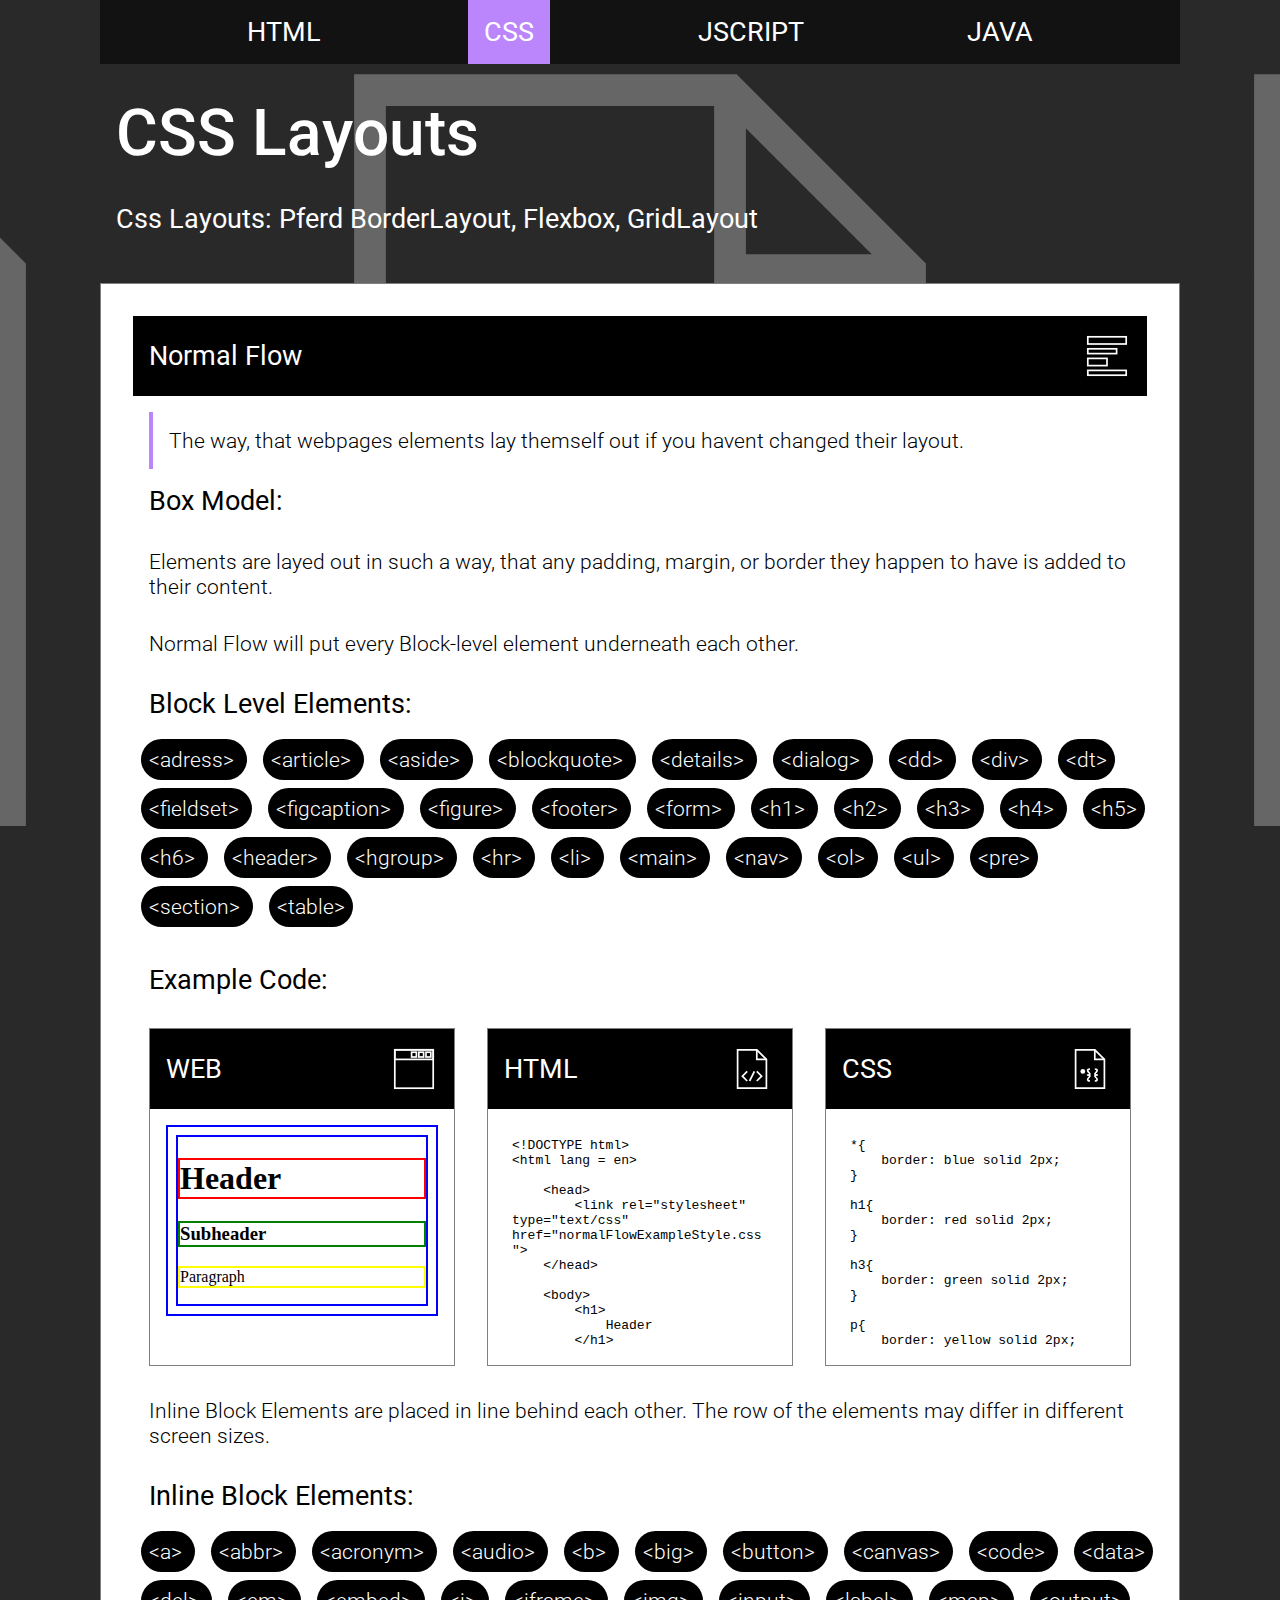
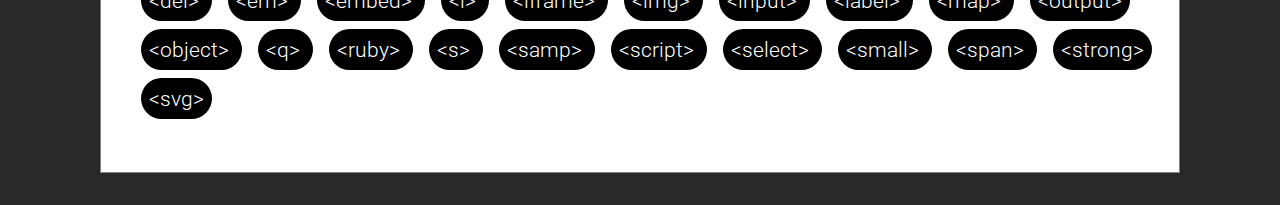
<file: index.html>
<!DOCTYPE html>
<html lang = en>
    <head>
        <link rel="stylesheet" type="text/css" href="style.css">

        <link rel="preconnect" href="https://fonts.googleapis.com">
        <link rel="preconnect" href="https://fonts.gstatic.com" crossorigin>
        <link href="https://fonts.googleapis.com/css2?family=Poppins:ital,wght@0,400;0,900;1,700&family=Roboto:wght@100;300;400;500;700&display=swap" rel="stylesheet">
<meta name="viewport" content="width=device-width, initial-scale=1.0">
        <script src = "jquery-3.6.0.js"></script>

    </head>

    <body class = "background">

        <div class = navigation-leiste>
            <div class = wrapper>
                <nav class = navigation>
                    <h2 class = navigation-html>
                        HTML
                    </h2>
        
                    <h2 class = navigation-css>
                        CSS
                    </h2>
        
                    <h2 class = navigation-jscript>
                        JSCRIPT
                    </h2>
        
                    <h2 class = navigation-java>
                        JAVA
                    </h2>
                </nav>
            </div>
        </div>

        <div class = wrapper>
            <h1 class = "onBlack">
                CSS Layouts
            </h1>

            <h2 class = "onBlack">
                Css Layouts: Pferd
                BorderLayout, Flexbox, GridLayout
            </h2>

            <section class = "layout-card">

                <div class = "codeViewerHead">

                    <h2 class = "codeViewer-headingText">
                        Normal Flow
                    </h2>

                    <img src="normalFlow.svg" class = "viewer-icons"></img>

                </div>

                <h3 class="leftLineText">
                    The way, that webpages elements lay themself out if you havent changed their layout.
                </h3>

                <h2>
                    Box Model:
                </h2>
                <h3>
                    Elements are layed out in such a way, that any padding, margin, or border they happen to have is added to their content.
                </h3>

                <h3>
                    Normal Flow will put every Block-level element underneath each other.
                </h3>

                <h2>
                    Block Level Elements:
                </h2>

                <section class = chips-collection>
                    <h3 class = "chip">
                        &lt;adress&gt;
                    </h3>
                    <h3 class = "chip">
                        &lt;article&gt;
                    </h3>
                    <h3 class = "chip">
                        &lt;aside&gt;
                    </h3>
                    <h3 class = "chip">
                        &lt;blockquote&gt;
                    </h3>
                    <h3 class = "chip">
                        &lt;details&gt;
                    </h3>
                    <h3 class = "chip">
                        &lt;dialog&gt;
                    </h3>
                    <h3 class = "chip">
                        &lt;dd&gt;
                    </h3>
                    <h3 class = "chip">
                        &lt;div&gt;
                    </h3>
                    <h3 class = "chip">
                        &lt;dt&gt;
                    </h3>
                    <h3 class = "chip">
                        &lt;fieldset&gt;
                    </h3>
                    <h3 class = "chip">
                        &lt;figcaption&gt;
                    </h3>
                    <h3 class = "chip">
                        &lt;figure&gt;
                    </h3>
                    <h3 class = "chip">
                        &lt;footer&gt;
                    </h3>
                    <h3 class = "chip">
                        &lt;form&gt;
                    </h3>
                    <h3 class = "chip">
                        &lt;h1&gt;
                    </h3>
                    <h3 class = "chip">
                        &lt;h2&gt;
                    </h3>
                    <h3 class = "chip">
                        &lt;h3&gt;
                    </h3>
                    <h3 class = "chip">
                        &lt;h4&gt;
                    </h3>
                    <h3 class = "chip">
                        &lt;h5&gt;
                    </h3>
                    <h3 class = "chip">
                        &lt;h6&gt;
                    </h3>
                    <h3 class = "chip">
                        &lt;header&gt;
                    </h3>
                    <h3 class = "chip">
                        &lt;hgroup&gt;
                    </h3>
                    <h3 class = "chip">
                        &lt;hr&gt;
                    </h3>
                    <h3 class = "chip">
                        &lt;li&gt;
                    </h3>
                    <h3 class = "chip">
                        &lt;main&gt;
                    </h3>
                    <h3 class = "chip">
                        &lt;nav&gt;
                    </h3>
                    <h3 class = "chip">
                        &lt;ol&gt;
                    </h3>
                    <h3 class = "chip">
                        &lt;ul&gt;
                    </h3>
                    <h3 class = "chip">
                        &lt;pre&gt;
                    </h3>
                    <h3 class = "chip">
                        &lt;section&gt;
                    </h3>
                    <h3 class = "chip">
                        &lt;table&gt;
                    </h3>
                </section>

                <h2>
                    Example Code:
                </h2>




                <section class = "code-section">

                    
                <section class = "codeViewer">
                    <div class = "codeViewerHead">

                        <h2 class = "codeViewer-headingText">
                            WEB
                        </h2>

                        <img src="web.svg" class = "viewer-icons"></img>

                    </div>
                   
                    <div class = "codeViewer-content">
                        <iframe class = "codeViewer-Text" src="normalFlowHtmlExample.html"></iframe>
                    </div>
                    
                </section>

                    <section class = "codeViewer">
                        <div class = "codeViewerHead">
    
                            <h2 class = "codeViewer-headingText">
                                HTML
                            </h2>
    
                            <img src="html.svg" class = "viewer-icons"></img>
    
                        </div>
                        <div class = "codeViewer-content">
                            <iframe class = "codeViewer-Text" src="normalFlowHtmlExample.txt"></iframe>
                        </div>

                    </section>
    
                    <section class = "codeViewer">
                        <div class = "codeViewerHead">
    
                            <h2 class = "codeViewer-headingText">
                                CSS
                            </h2>
    
                            <img src="css.svg" class = "viewer-icons"></img>
    
                        </div>
                        <div class = "codeViewer-content">
                            <iframe class = "codeViewer-Text" src="normalFlowCssExample.txt"></iframe>
                        </div>

                    </section>
                    
                </section>

                <h3>
                    Inline Block Elements are placed in line behind each other. The row of the elements may differ in different screen sizes.
                </h3>

                <h2>
                    Inline Block Elements:
                </h2>

                <section class = chips-collection>
                    <h3 class = "chip">
                        &lt;a&gt;
                    </h3>
                    <h3 class = "chip">
                        &lt;abbr&gt;
                    </h3>
                    <h3 class = "chip">
                        &lt;acronym&gt;
                    </h3>
                    <h3 class = "chip">
                        &lt;audio&gt;
                    </h3>
                    <h3 class = "chip">
                        &lt;b&gt;
                    </h3>
                    <h3 class = "chip">
                        &lt;big&gt;
                    </h3>
                    <h3 class = "chip">
                        &lt;button&gt;
                    </h3>
                    <h3 class = "chip">
                        &lt;canvas&gt;
                    </h3>
                    <h3 class = "chip">
                        &lt;code&gt;
                    </h3>
                    <h3 class = "chip">
                        &lt;data&gt;
                    </h3>
                    <h3 class = "chip">
                        &lt;del&gt;
                    </h3>
                    <h3 class = "chip">
                        &lt;em&gt;
                    </h3>
                    <h3 class = "chip">
                        &lt;embed&gt;
                    </h3>
                    <h3 class = "chip">
                        &lt;i&gt;
                    </h3>
                    <h3 class = "chip">
                        &lt;iframe&gt;
                    </h3>
                    <h3 class = "chip">
                        &lt;img&gt;
                    </h3>
                    <h3 class = "chip">
                        &lt;input&gt;
                    </h3>
                    <h3 class = "chip">
                        &lt;label&gt;
                    </h3>
                    <h3 class = "chip">
                        &lt;map&gt;
                    </h3>
                    <h3 class = "chip">
                        &lt;output&gt;
                    </h3>
                    <h3 class = "chip">
                        &lt;object&gt;
                    </h3>
                    <h3 class = "chip">
                        &lt;q&gt;
                    </h3>
                    <h3 class = "chip">
                        &lt;ruby&gt;
                    </h3>
                    <h3 class = "chip">
                        &lt;s&gt;
                    </h3>
                    <h3 class = "chip">
                        &lt;samp&gt;
                    </h3>
                    <h3 class = "chip">
                        &lt;script&gt;
                    </h3>
                    <h3 class = "chip">
                        &lt;select&gt;
                    </h3>
                    <h3 class = "chip">
                        &lt;small&gt;
                    </h3>
                    <h3 class = "chip">
                        &lt;span&gt;
                    </h3>
                    <h3 class = "chip">
                        &lt;strong&gt;
                    </h3>
                    <h3 class = "chip">
                        &lt;svg&gt;
                    </h3>
                </section>
            </section>
        </div>



  

        <script src = "script.js"></script>

    </body>
</html>
</file>
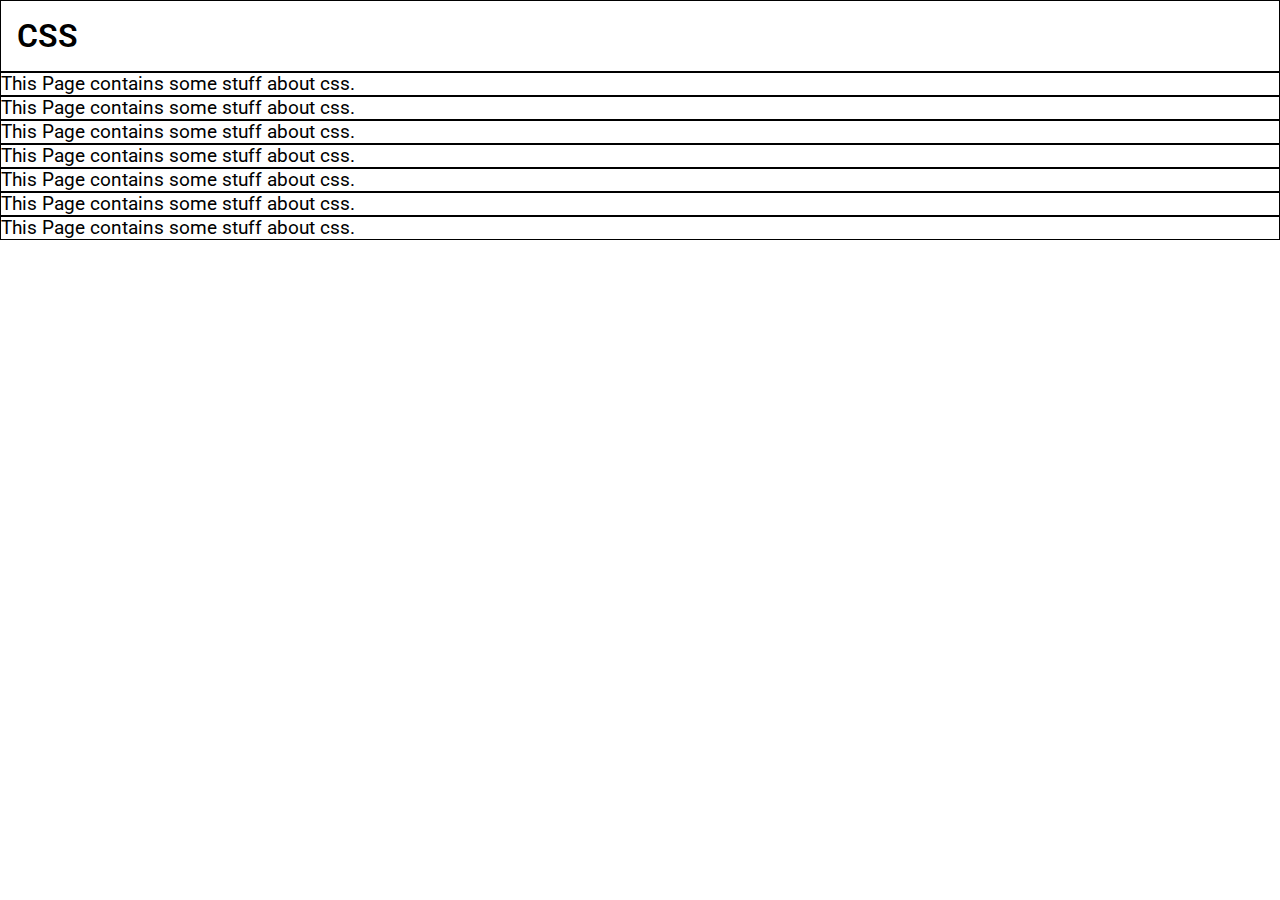
<file: css.html>
<!DOCTYPE html>
<html>
    <head>
        <link rel="stylesheet" type="text/css" href="css-page-style.css">

        <link rel="preconnect" href="https://fonts.googleapis.com">
        <link rel="preconnect" href="https://fonts.gstatic.com" crossorigin>
        <link href="https://fonts.googleapis.com/css2?family=Poppins:ital,wght@0,400;0,900;1,700&family=Roboto:wght@100;300;400;500;700&display=swap" rel="stylesheet">
    </head>

    <body>
        <h1 class = heading>
            CSS
        </h1>
        
        <h3>
            This Page contains some stuff about css.
        </h3>
        
        <h3>
            This Page contains some stuff about css.
        </h3>
        <h3>
            This Page contains some stuff about css.
        </h3>
        <h3>
            This Page contains some stuff about css.
        </h3>
        <h3>
            This Page contains some stuff about css.
        </h3>
        <h3>
            This Page contains some stuff about css.
        </h3>
        <h3>
            This Page contains some stuff about css.
        </h3>
    </body>
</html>
</file>
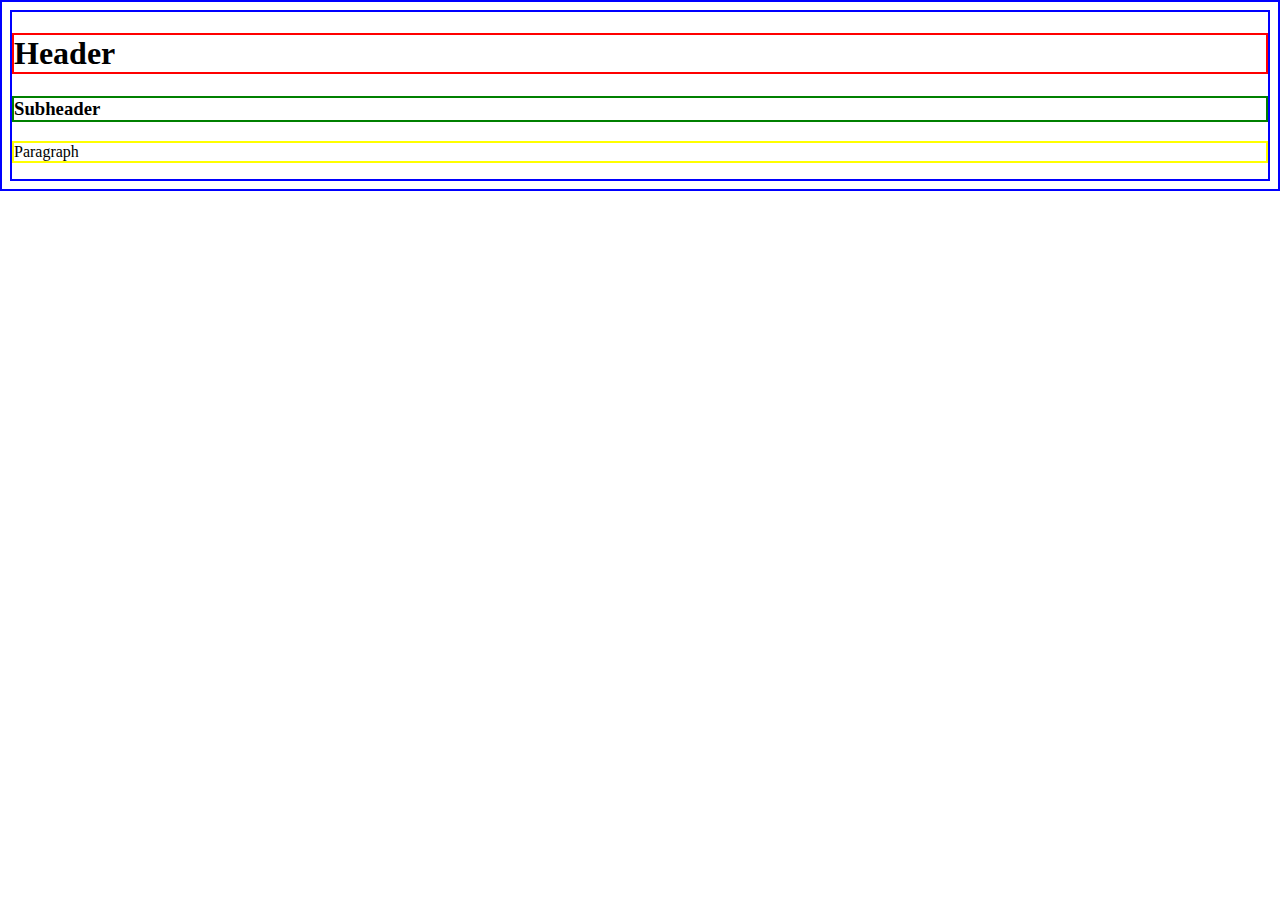
<file: normalFlowHtmlExample.html>
<!DOCTYPE html>
<html lang = en>

    <head>
        <link rel="stylesheet" type="text/css" href="normalFlowExampleStyle.css">
    </head>

    <body>
        <h1>
            Header
        </h1>

        <h3>
            Subheader
        </h3>

        <p>
            Paragraph
        </p>
    </body>

</html>
</file>
<file: style.css>
*{
    margin: 0;
    padding: 0;
    font-family: 'Roboto', sans-serif;
}

:root{
    --backgroundBlack: #121212;
    --backgroundGray: #292929;
    
    --error: #CF6679;

    --primary: #BB86FC;
    --primaryVariant: #3700B3;
    --secondary: #03DAC6;

    font-size: 16px;

}

.navigation-css{
    background-color: var(--primary);
}




h1{
    padding: 1rem;
    padding-top: 6rem;
    font-weight: 500;
    font-size: clamp(3rem, 5vw, 4rem);
}

h2{
    padding: 1rem;
    font-weight: 400;
    font-size: clamp(2rem, 5vw, 3,5rem);
}

h3{
    padding: 1rem;
    font-weight: 300;
    font-size: clamp(1rem, 5vw, 1,5rem);
}

.onBlack{
    color: white;
}

.leftLineText{
    border-left: var(--primary) solid 4px;
    margin-left: 1rem;
    margin-top: 1rem;
}










p{
    padding: 1rem;
}

body{
    background-color: var(--backgroundGray);
    font-size: 18px;

}
.background{
    background-image: url("css.svg");
    height: 100%;

    background-position: center;
    background-blend-mode:soft-light;
    background-attachment: fixed;
}



.navigation{
    display: flex;
    justify-content: space-evenly;
    color: white;
    background: var(--backgroundBlack);
}




.navigation-item{
    padding: 1rem;
}

.wrapper{
    width: 1080px;
    max-width: 90%;
    margin: 0 auto;
}

.navigation-leiste{
    position: fixed;
    width: 100%;
    top:0;
    background: var(--background);
}

#content{
    width: 1000px;
    height: 100vh;
}


.layout-card{
    padding: 2rem;
    border: gray solid 1px;
    background-color: white;
    margin-top: 2rem;
    margin-bottom: 2rem;

}

.chip{
    background: black;
    border-radius: 10rem;
    color: white;
    display: inline;
    padding: 0.5rem;
    margin: 0.5rem;
    text-align: left;
}

.chip:hover{
    background-color: var(--primary);
}

.chips-collection{
    padding-top: 1;
    padding-bottom: 1rem;
    line-height: 3rem;
}





.codeViewer{
    margin-top: 3rem;
    margin: 1rem;
    border: gray solid 1px;
}

.codeViewerHead{
    background:black;
    display:flex;
    justify-content: space-between;
    align-items: center;
    width: 100%;
}

.codeViewer-headingText
{
    color: white;
}

.codeViewer-content{
    padding: 1rem;
    height: 14rem;
}
.codeViewer-Text{
    width: 100%;
    min-height: 100%;
    font-family: 'Roboto', sans-serif;
    font-weight: 500;
    background:white;
    border: black solid 0px;
}

.viewer-icons{
    height: 3rem;
    width: 3rem;
    padding: 1rem;
}




.code-section{
    display:flex;
    justify-content: space-between;
    column-count: 1;
    flex-direction: row;
}

  @media (max-width: 1000px) {
    .code-section {
        display:flex;
        column-count: 3;
        justify-content: space-around;
        flex-direction: column;
    }

    .layout-card{
        padding:1rem;
    }

    html{
        font-size: 20px;
    }
  }
</file>
<file: css-page-style.css>
*{
    margin: 0;
    padding: 0;
    font-family: 'Roboto', sans-serif;
    box-sizing: border-box;
}


h3{

    font-weight: 400;
    border: black solid 1px;
}

h1{

    font-weight: 600;
    border: black solid 1px;
}

h2{
    font-weight: 500;
    border: black solid 1px;
}

.heading{
    padding: 1rem;
}
</file>
<file: normalFlowExampleStyle.css>
*{
    border: blue solid 2px;
}

h1{
    border: red solid 2px;
}

h3{
    border: green solid 2px;
}

p{
    border: yellow solid 2px;
}
</file>
